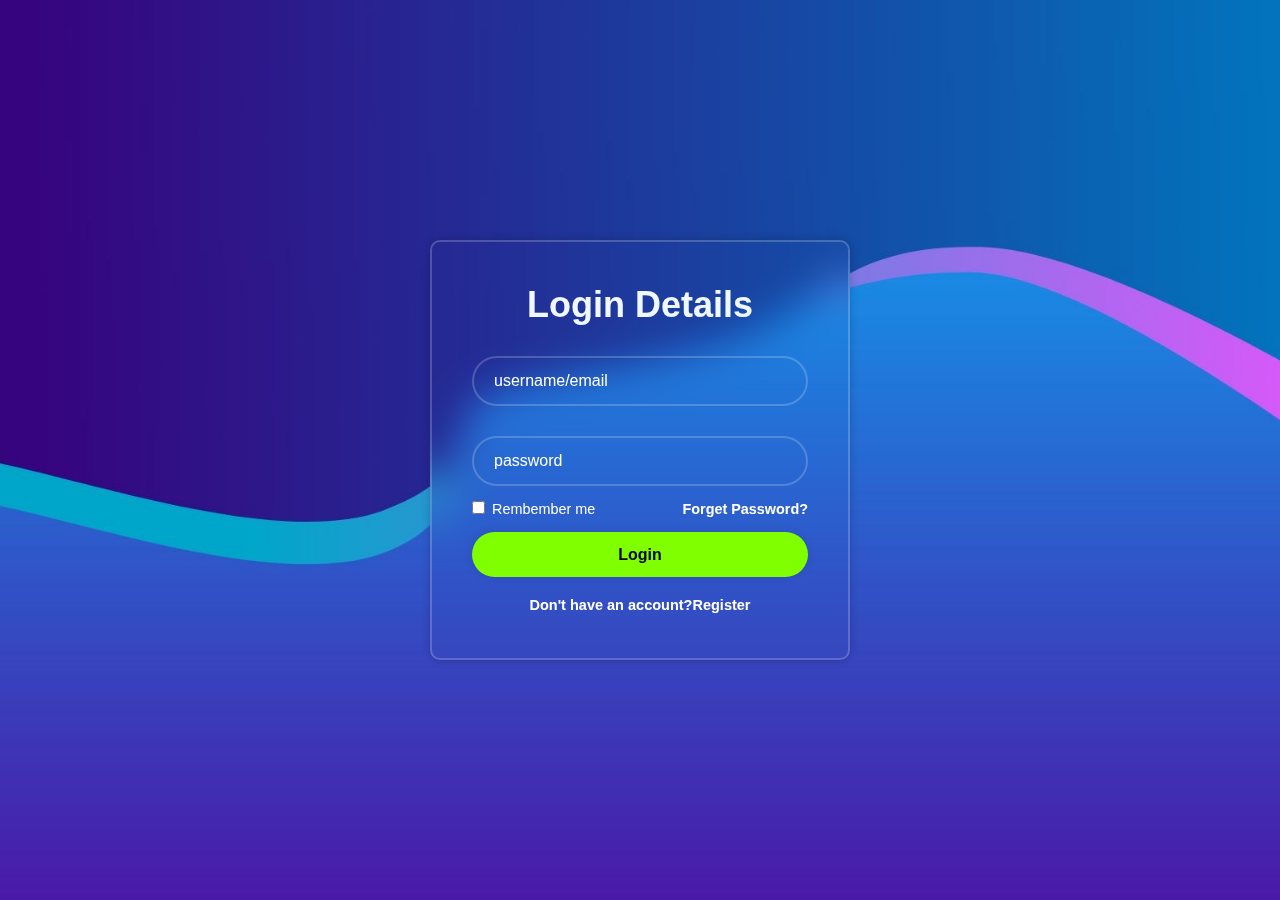
<file: index.html>
<!DOCTYPE html>
<html lang="en">
  <head>
    <meta charset="UTF-8" />
    <meta name="viewport" content="width=device-width, initial-scale=1.0" />
    <title>Login form</title>
    <link rel="stylesheet" href="style.css" />
    <link
      rel="stylesheet"
      href="https://cdnjs.cloudflare.com/ajax/libs/font-awesome/6.5.2/css/all.min.css"
      integrity="sha512-SnH5WK+bZxgPHs44uWIX+LLJAJ9/2PkPKZ5QiAj6Ta86w+fsb2TkcmfRyVX3pBnMFcV7oQPJkl9QevSCWr3W6A=="
      crossorigin="anonymous"
      referrerpolicy="no-referrer"
    />
  </head>
  <body>
    <div class="wrapper">
      <form action="">
        <h1>Login Details</h1>

        <div class="input-box">
          <input type="email" id="" placeholder="username/email" required />
          <i class="fa-regular fa-user"></i><br />
        </div>

        <div class="input-box">
          <input type="password" id="" placeholder="password" required />
          <i class="fa-solid fa-lock"></i>
          <br />
        </div>

        <div class="remember-forget">
          <div>
            <input type="checkbox" id="me" />
            <label for="me">Rembember me</label>
          </div>
          <a href="#">Forget Password?</a>
        </div>

        <button type="submit" class="btn">Login</button>
        <div class="register-link">
          <p>
            Don't have an account?<a href="index2.html" target="_blank"
              >Register</a
            >
          </p>
        </div>
        <div class="option">
          <a href="https://www.google.com.au/" target="_blank"
            ><i class="fa-brands fa-google"></i
          ></a>
          <a href="#"><i class="fa-brands fa-facebook"></i></a>
          <a href=""> <i class="fa-brands fa-instagram"></i></a>
          <a href=""> <i class="fa-brands fa-twitter"></i></a>
        </div>
      </form>
    </div>
  </body>
</html>
</file>
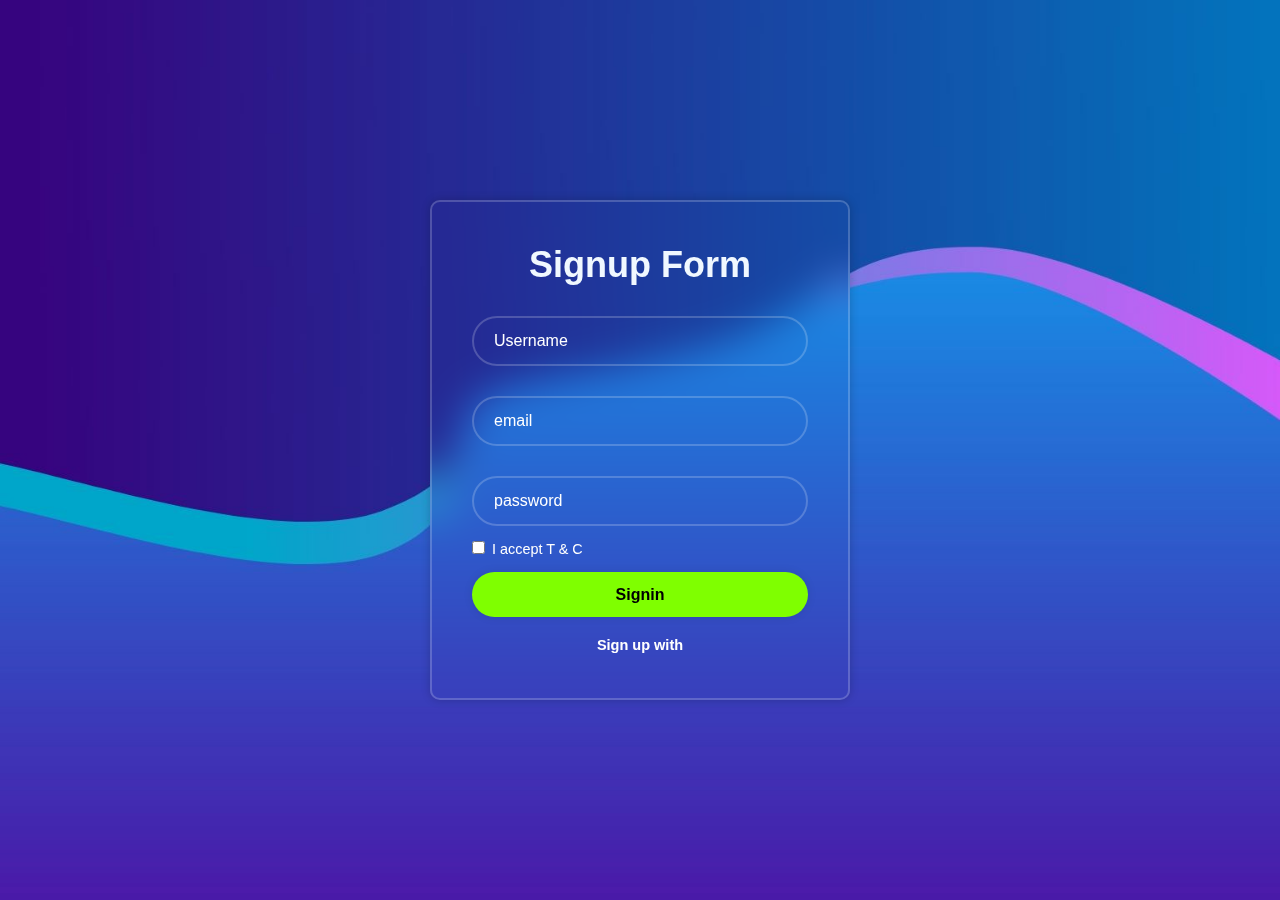
<file: index2.html>
<!DOCTYPE html>
<html lang="en">
  <head>
    <meta charset="UTF-8" />
    <meta name="viewport" content="width=device-width, initial-scale=1.0" />
    <title>Login form</title>
    <link rel="stylesheet" href="style.css" />
    <link
      rel="stylesheet"
      href="https://cdnjs.cloudflare.com/ajax/libs/font-awesome/6.5.2/css/all.min.css"
      integrity="sha512-SnH5WK+bZxgPHs44uWIX+LLJAJ9/2PkPKZ5QiAj6Ta86w+fsb2TkcmfRyVX3pBnMFcV7oQPJkl9QevSCWr3W6A=="
      crossorigin="anonymous"
      referrerpolicy="no-referrer"
    />
  </head>
  <body>
    <div class="wrapper">
      <form action="">
        <h1>Signup Form</h1>
        <div class="input-box">
          <input type="text" id="" placeholder="Username" required />
          <i class="fa-regular fa-user"></i>
          <br />
        </div>
        <div class="input-box">
          <input type="email" id="" placeholder="email" required />

          <i class="fa-regular fa-envelope"></i>
          <br />
        </div>

        <div class="input-box">
          <input type="password" id="" placeholder="password" required />
          <i class="fa-solid fa-lock"></i>
          <br />
        </div>

        <div class="remember-forget">
          <div>
            <input type="checkbox" id="me" />
            <label for="me">I accept T & C</label>
          </div>
        </div>

        <button type="submit" class="btn">
          <a style="color: black" href="index.html">Signin</a>
        </button>
        <div class="register-link">
          <p>Sign up with</p>
        </div>
        <div class="option">
          <a href="https://www.google.com.au/" target="_blank"
            ><i class="fa-brands fa-google"></i
          ></a>
          <a href="#"><i class="fa-brands fa-facebook"></i></a>
          <a href=""> <i class="fa-brands fa-instagram"></i></a>
          <a href=""> <i class="fa-brands fa-twitter"></i></a>
        </div>
      </form>
    </div>
  </body>
</html>
</file>
<file: style.css>
* {
  margin: 0;
  padding: 0;
  box-sizing: border-box;
  font-family: Arial, Helvetica, sans-serif;
}
body {
  display: flex;
  justify-content: center;
  align-items: center;
  min-height: 100vh;
  background: url(bg.jpeg) no-repeat;
  background-size: cover;
  background-position: center;
}
.wrapper {
  background: transparent;
  width: 420px;
  color: aliceblue;
  padding: 30px 40px;
  border: 2px solid rgba(255, 255, 255, 0.2);
  backdrop-filter: blur(20px);
  box-shadow: 0 0 10px rgba(0, 0, 0, 0.2);
  border-radius: 10px;
}
.wrapper h1 {
  font-size: 36px;
  font-weight: 600;
  text-align: center;
  padding-top: 12px;
}
.wrapper .input-box {
  position: relative;
  width: 100%;
  height: 50px;
  /* background: salmon; */
  margin: 30px 0;
}
.input-box input {
  width: 100%;
  height: 100%;
  background: transparent;
  border: none;
  outline: none;
  border: 2px solid rgba(255, 255, 255, 0.2);
  border-radius: 40px;

  color: white;
  font-size: 16px;
  padding: 20px 45px 20px 20px;
}
.input-box input::placeholder {
  color: white;
}
.input-box i {
  position: absolute;
  right: 20px;
  top: 50%;
  transform: translateY(-50%);
  font-size: 20px;
}
.wrapper .remember-forget {
  display: flex;
  justify-content: space-between;
  font-size: 14.4px;
  margin: -15px 0 15px;
}
.remember-forget input,
label {
  color: #fff;
  margin-right: 3px;
}
.remember-forget a {
  color: #fff;
  text-decoration: none;
}
.btn {
  background-color: chartreuse;
  border: none;
  outline: none;
  width: 100%;
  height: 45px;
  border-radius: 40px;
  box-shadow: 0 0 10px rgba(0, 0, 0, 0.1);
  font-size: 16px;
  cursor: pointer;
  font-weight: 600;
}
.register-link {
  font-size: 14.5px;
  text-align: center;
  margin: 20px 0 15px;
}
.register-link p,
a {
  color: white;
  text-decoration: none;
  font-weight: 600;
}
a:hover {
  text-decoration: underline;
}
.option {
  display: flex;
  justify-content: center;
  align-items: center;
  gap: 1rem;
}
</file>
